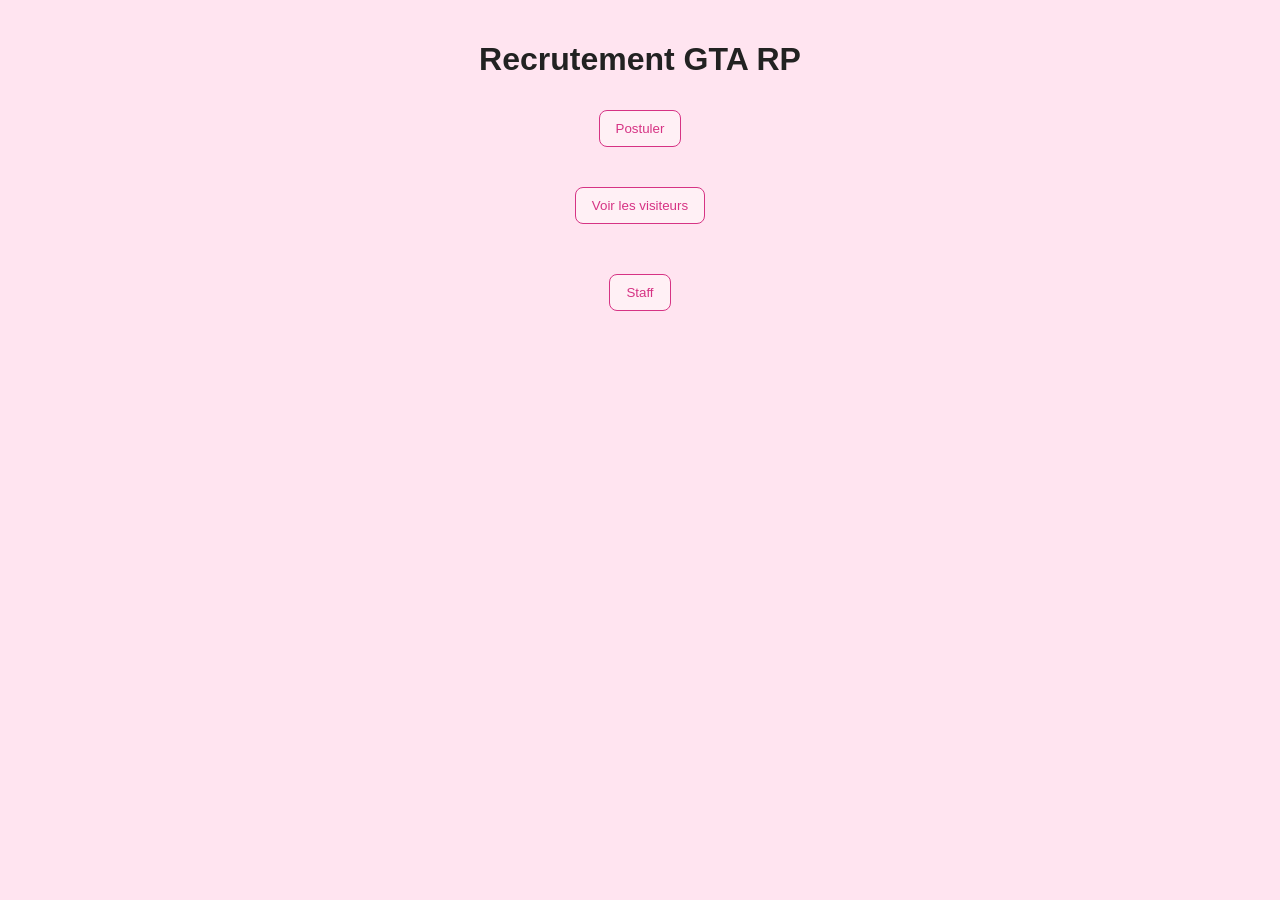
<file: Site recrutement GTA rp/index.html>
<!DOCTYPE html>
<html lang="fr">
<head>
<meta charset="UTF-8">
<meta name="viewport" content="width=device-width, initial-scale=1.0">
<title>Recrutement GTA RP</title>
<link rel="stylesheet" href="style.css">
</head>
<body>
    <div class="container">
        <h1>Recrutement GTA RP</h1>
        
        <!-- Bouton Postuler -->
        <div style="text-align:center; margin:20px 0;">
            <button onclick="window.location.href='postuler.html'">Postuler</button>
        </div>

        <!-- Bouton Visiteurs -->
        <div style="text-align:center; margin:20px 0;">
            <button id="btnVisiteurs">Voir les visiteurs</button>
        </div>

        <!-- Liste pseudos RP cachée -->
        <div id="listePseudos" style="display:none; margin-top:20px;"></div>

        <!-- Bouton Staff -->
        <div style="text-align:center; margin:30px 0;">
            <button id="btnStaff">Staff</button>
        </div>

        <!-- Bouton pour gérer les candidatures (visible seulement pour Staff) -->
        <div style="text-align:center; margin:20px 0; display:none;" id="btnGestionCandidaturesContainer">
            <button id="btnGestionCandidatures">Gérer les candidatures</button>
        </div>

        <!-- Zone candidatures -->
        <div id="gestionCandidatures" style="display:none; margin-top:20px;"></div>
    </div>
    <script src="script.js"></script>
</body>
</html>
</file>
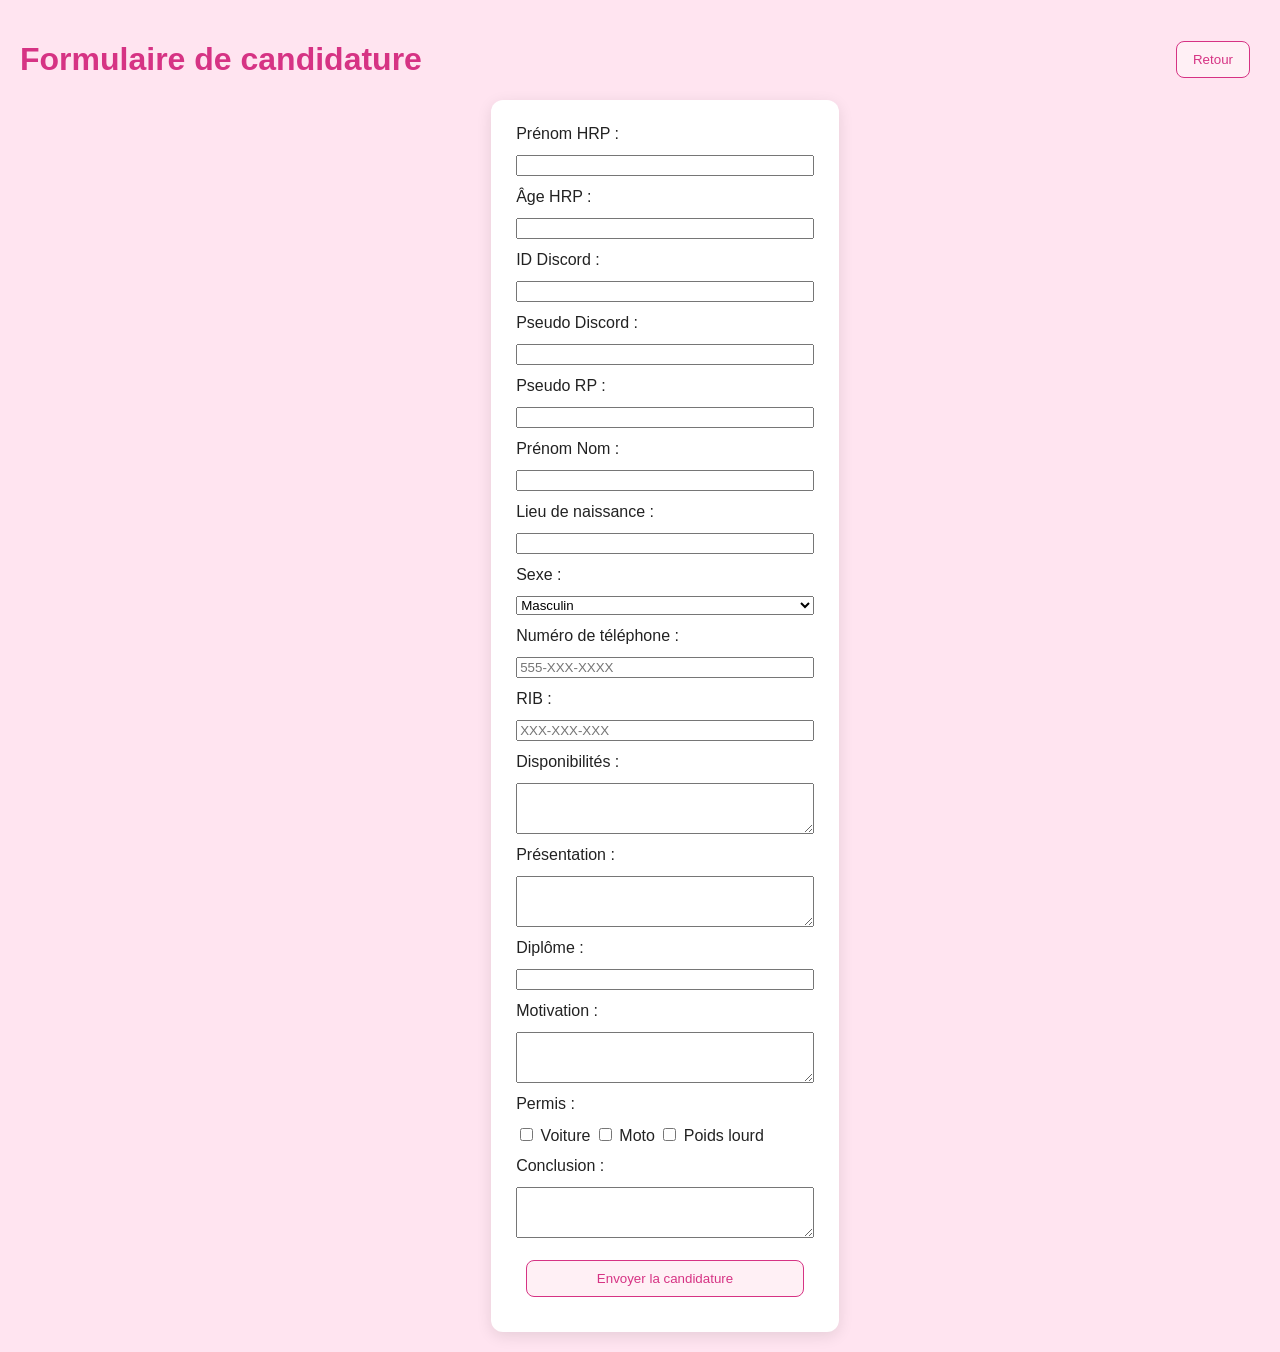
<file: Site recrutement GTA rp/postuler.html>
<!DOCTYPE html>
<html lang="fr">
<head>
    <meta charset="UTF-8">
    <meta name="viewport" content="width=device-width, initial-scale=1.0">
    <title>Formulaire de candidature GTA RP</title>
    <link rel="stylesheet" href="style.css">
</head>
<body>
    <header>
        <h1>Formulaire de candidature</h1>
        <button onclick="window.location.href='index.html'">Retour</button>
    </header>
    <main>
        <form id="candidatureForm">
            <label for="prenomHrp">Prénom HRP :</label>
            <input type="text" id="prenomHrp" name="prenomHrp" required>

            <label for="ageHrp">Âge HRP :</label>
            <input type="number" id="ageHrp" name="ageHrp" required>

            <label for="discordID">ID Discord :</label>
            <input type="number" id="discordID" name="discordID" required>

            <label for="pseudoDiscord">Pseudo Discord :</label>
            <input type="text" id="pseudoDiscord" name="pseudoDiscord" required>

            <label for="pseudoRp">Pseudo RP :</label>
            <input type="text" id="pseudoRp" name="pseudoRp" required>

            <label for="prenomNom">Prénom Nom :</label>
            <input type="text" id="prenomNom" name="prenomNom" required>

            <label for="lieuxNaissance">Lieu de naissance :</label>
            <input type="text" id="lieuxNaissance" name="lieuxNaissance" required>

            <label for="sexe">Sexe :</label>
            <select id="sexe" name="sexe" required>
                <option value="masculin">Masculin</option>
                <option value="feminin">Féminin</option>
                <option value="autre">Autre</option>
            </select>

            <label for="tel">Numéro de téléphone :</label>
            <input type="text" id="tel" name="tel" placeholder="555-XXX-XXXX" pattern="\d{3}-\d{3}-\d{4}" required>

            <label for="rib">RIB :</label>
            <input type="text" id="rib" name="rib" placeholder="XXX-XXX-XXX" pattern="\d{3}-\d{3}-\d{3}" required>

            <label for="disponibilite">Disponibilités :</label>
            <textarea id="disponibilite" name="disponibilite" rows="3"></textarea>

            <label for="presentation">Présentation :</label>
            <textarea id="presentation" name="presentation" rows="3"></textarea>

            <label for="diplome">Diplôme :</label>
            <input type="text" id="diplome" name="diplome">

            <label for="motivation">Motivation :</label>
            <textarea id="motivation" name="motivation" rows="3"></textarea>

            <label>Permis :</label>
            <div>
                <input type="checkbox" id="permisVoiture" name="permis" value="voiture"> Voiture
                <input type="checkbox" id="permisMoto" name="permis" value="moto"> Moto
                <input type="checkbox" id="permisPL" name="permis" value="poids lourd"> Poids lourd
            </div>

            <label for="conclusion">Conclusion :</label>
            <textarea id="conclusion" name="conclusion" rows="3"></textarea>

            <button type="submit">Envoyer la candidature</button>
        </form>

        <div id="confirmation" style="display:none;">
            <p>Merci pour votre candidature !</p>
        </div>
    </main>
    <script src="script.js"></script>
</body>
</html>
</file>
<file: Site recrutement GTA rp/style.css>
body {
    font-family: 'Segoe UI', Tahoma, Geneva, Verdana, sans-serif;
    background-color: #ffe4f0;
    color: #222;
    display: flex;
    flex-direction: column;
    align-items: center;
    margin: 0;
    padding: 20px;
}

header, footer {
    width: 100%;
    display: flex;
    justify-content: space-between;
    align-items: center;
}

header h1 {
    color: #d63384;
}

button {
    background-color: #fff0f5;
    color: #d63384;
    border: 1px solid #d63384;
    border-radius: 8px;
    padding: 10px 16px;
    margin: 10px;
    cursor: pointer;
    transition: all 0.2s ease;
}

button:hover {
    background-color: #d63384;
    color: #fff;
    box-shadow: 0 4px 12px rgba(198, 0, 72,0.3);
}

form, .admin-panel, .salon-horaires {
    display: flex;
    flex-direction: column;
    gap: 12px;
    background: #fff;
    padding: 25px;
    border-radius: 12px;
    box-shadow: 0 4px 15px rgba(0,0,0,0.1);
    width: 100%;
    max-width: 900px;
}

.candidat-card {
    border: 1px solid #f5c6e7;
    border-radius: 10px;
    padding: 15px;
    margin-bottom: 10px;
    background-color: #fff0f5;
    cursor: pointer;
    transition: all 0.2s;
}

.candidat-card:hover {
    box-shadow: 0 4px 12px rgba(198, 0, 72, 0.3);
}

.details { display: none; }

.role-citoyen { background-color:#ffe0f7; color:#d63384; padding:4px 8px; border-radius:6px; font-weight:bold; }
.role-staff { background-color:#ffd1e3; color:#a60055; padding:4px 8px; border-radius:6px; font-weight:bold; }
.role-accepted { background-color:#ffd6f0; color:#80004d; padding:4px 8px; border-radius:6px; font-weight:bold; }
</file>
